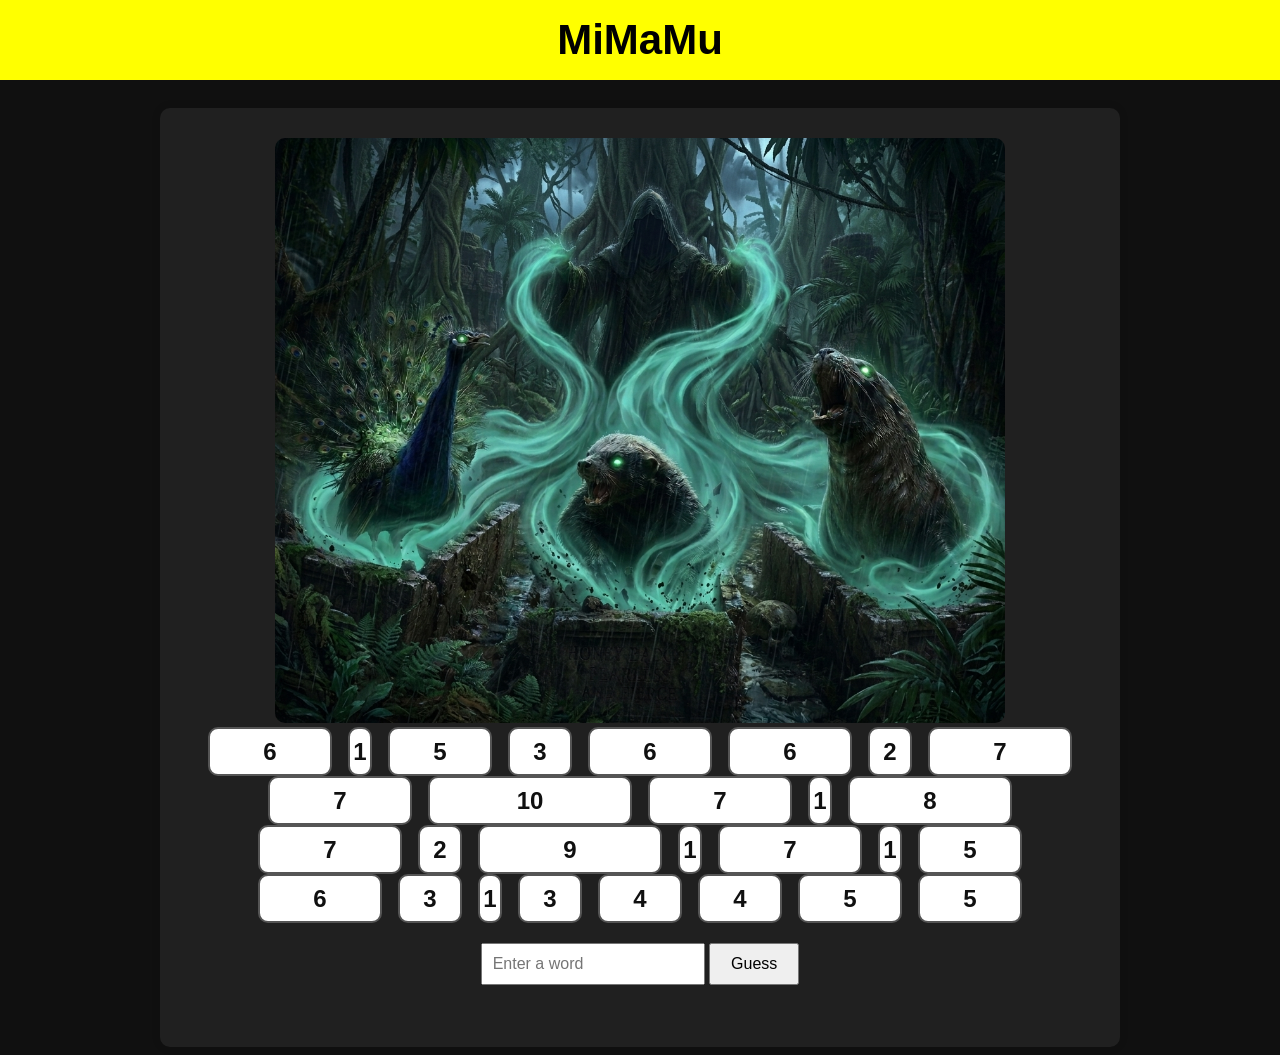
<file: index.html>
<!DOCTYPE html>
<html lang="en">
<head>
    <meta charset="UTF-8">
    <meta name="viewport" content="width=device-width, initial-scale=1.0">
    <title>MiMaMu</title>

    <link rel="stylesheet" href="style.css">
</head>
<body>
    <div id="top-bar">MiMaMu</div>

    <div class="game-container">

        <img id="game-image" src="" alt="AI Image">

        <div id="sentence-container"></div>

        <div class="guess-area">
            <input type="text" id="guess-input" placeholder="Enter a word">
            <button id="guess-button">Guess</button>
        </div>

        <p id="message"></p>

    </div>
    
    <script src="script.js"></script>
</body>
</html>
</file>
<file: style.css>
body {
    font-family: Arial;
    background-color: #101010;

    display: flex;
    justify-content: center;
    align-items: flex-start;

    min-height: 100vh;

    padding-top: 100px;
}

#top-bar {

    position: fixed;

    top: 0;
    left: 0;

    width: 100%;

    height: 80px;

    background-color: yellow;

    display: flex;

    justify-content: center;
    align-items: center;

    font-size: 42px;

    font-weight: bold;

    color: black;
}

.game-container {
    text-align: center;
    background: rgb(32, 32, 32);

    padding: 30px;
    border-radius: 10px;

    width: 90%;
    max-width: 900px;

    box-shadow: 0 0 10px rgba(0,0,0,0.1);
}

img {
    max-width: 100%;
    max-height: 65vh;

    width: auto;
    height: auto;

    object-fit: contain;

    border-radius: 10px;
}

#sentence-container {
    font-size: 28px;
    color: beige;
    margin-bottom: 20px;
}

.word {
    margin: 0 8px;
    display: inline-block;
}

.word-box {

    width: 60px;
    height: 45px;

    background-color: #ffffff;

    border: 2px solid #555;

    border-radius: 10px;

    display: inline-flex;

    justify-content: center;
    align-items: center;

    margin: 0 8px;

    color: rgb(16, 16, 16);

    font-size: 24px;
    font-weight: bold;
}

.solved-word {

    display: inline-flex;

    justify-content: center;
    align-items: center;

    height: 60px;

    margin: 0 8px;

    color: beige;

    font-size: 28px;
    font-weight: bold;
}

.guess-area {
    margin-top: 20px;
}

input {
    padding: 10px;
    font-size: 16px;
}

button {
    padding: 10px 20px;
    font-size: 16px;
    cursor: pointer;
}

#message {
    margin-top: 25px;
    color: beige;
    font-size: 32px;
    font-weight: bold;
}


@media (max-width: 768px) {

    #top-bar {

        font-size: 28px;
        height: 60px;
    }

    body {

        align-items: flex-start;

        padding-top: 80px;
    }

    .game-container {

        width: 95%;

        padding: 15px;
    }

    #sentence-container {

        font-size: 18px;
    }

    .word-box {

        height: 40px;

        margin: 4px;

        font-size: 18px;
    }

    .solved-word {

        font-size: 20px;

        margin: 4px;

        height: 40px;
    }

    input {

        width: 60%;

        font-size: 14px;
    }

    button {

        font-size: 14px;

        padding: 10px;
    }

    #message {

        font-size: 24px;
    }
}
</file>
